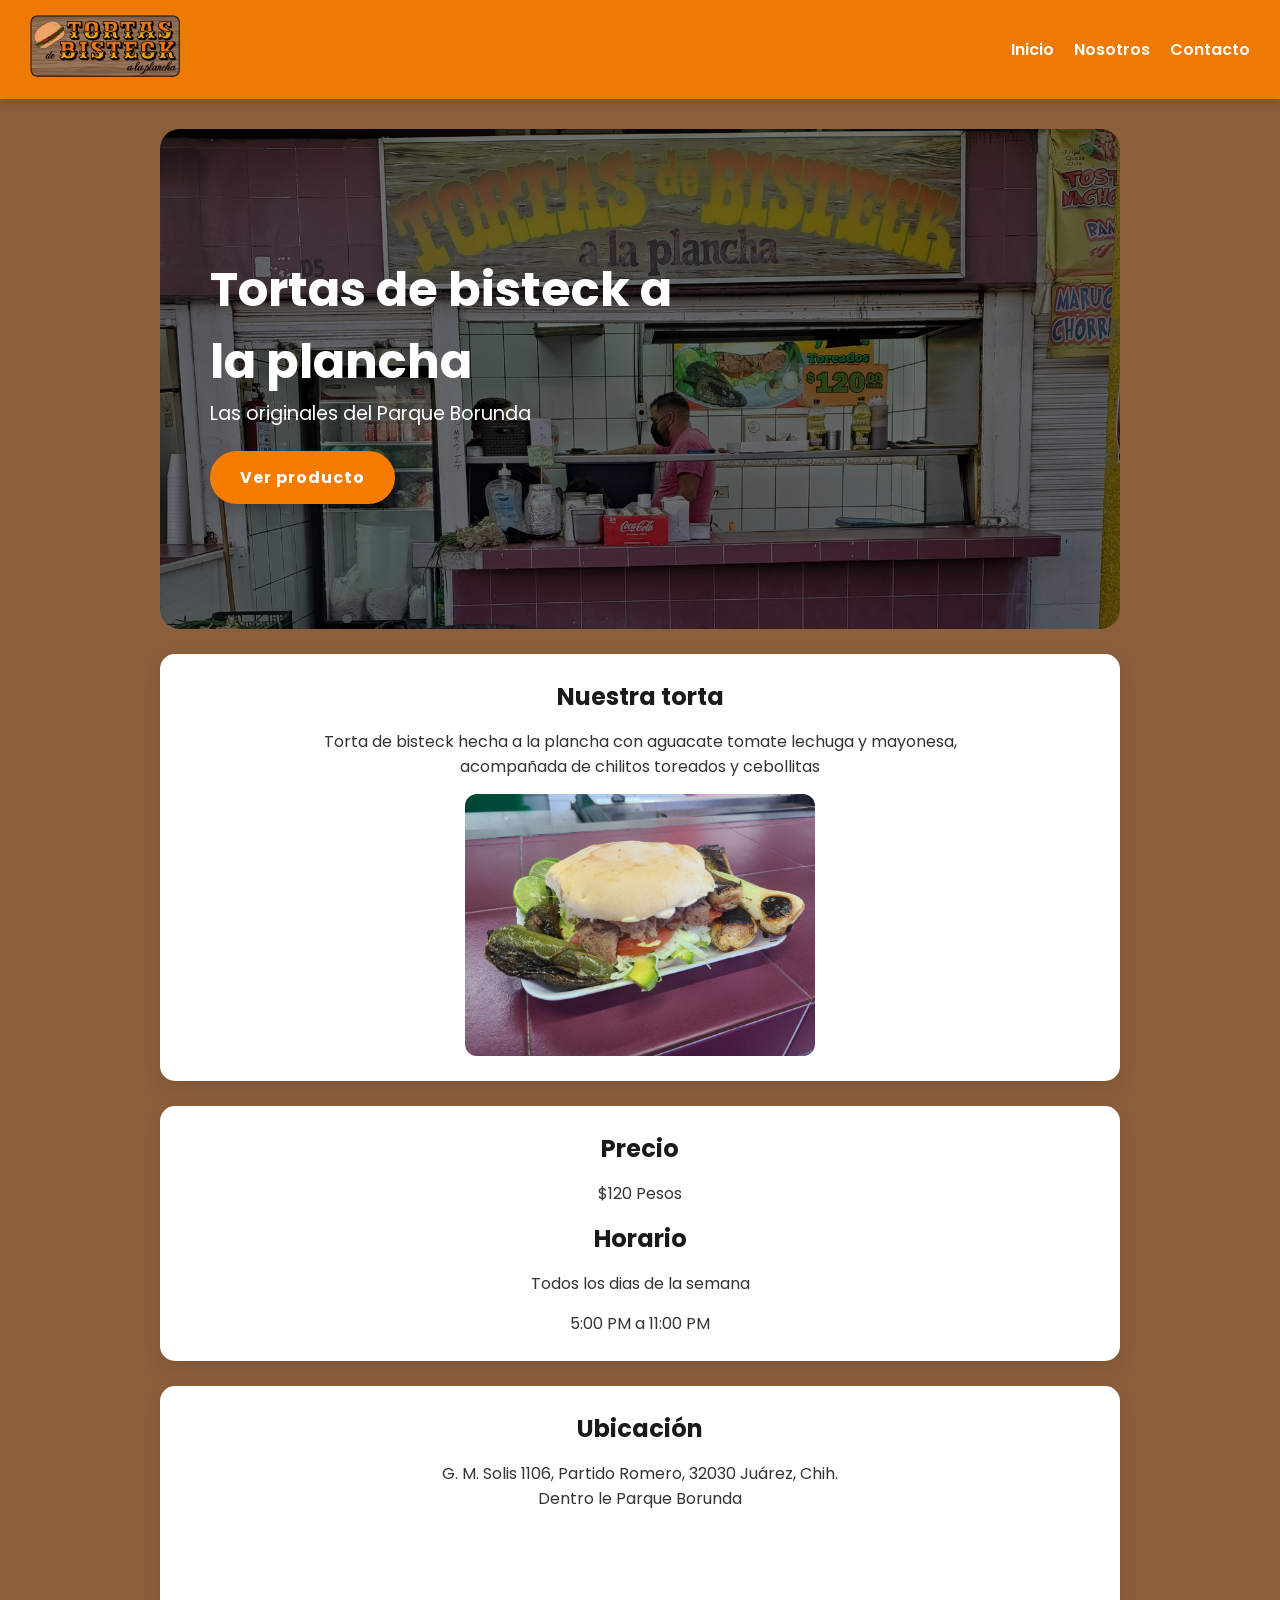
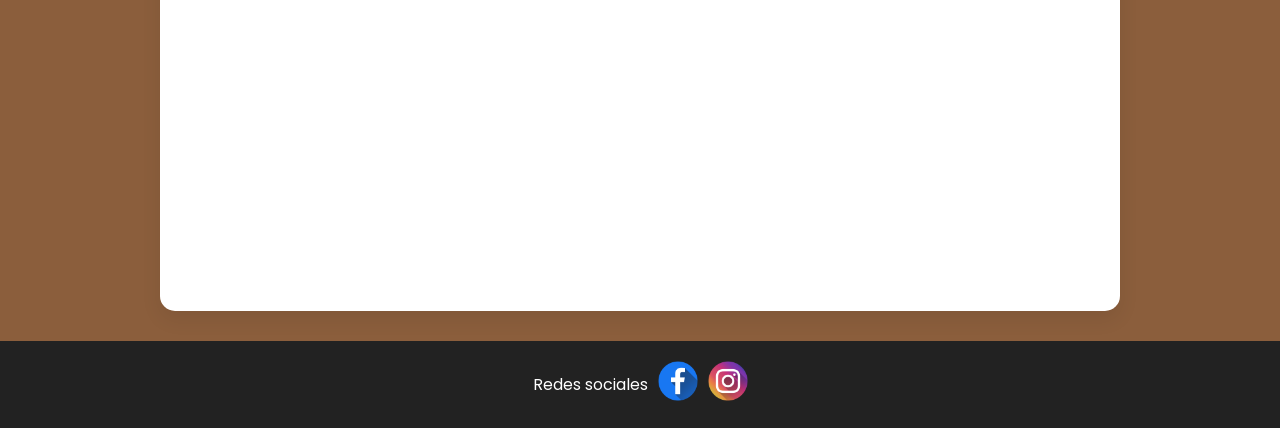
<file: index.html>
<!DOCTYPE html>
<html lang="es">
<head>
    <meta charset="UTF-8">
    <meta name="viewport" content="width=device-width, initial-scale=1.0">

    
    <link rel="preconnect" href="https://fonts.googleapis.com">
    <link rel="preconnect" href="https://fonts.gstatic.com" crossorigin>

    <link href="https://fonts.googleapis.com/css2?family=Poppins:wght@300;400;500;600;700&display=swap" rel="stylesheet">

    <title>Inicio</title>

    <link rel="stylesheet" href="css/estilo.css">
</head>
<!-- Google tag (gtag.js) -->
<script async src="https://www.googletagmanager.com/gtag/js?id=G-25S553RZC6"></script>
<script>
  window.dataLayer = window.dataLayer || [];
  function gtag(){dataLayer.push(arguments);}
  gtag('js', new Date());

  gtag('config', 'G-25S553RZC6');
</script>
<body>

<header class="header">

    <div class="logo-container">
        <a href="index.html">
            <img src="img/Logo1.1.png" class="logo">
        </a>
    </div>
    <nav>
        <a href="index.html">Inicio</a>
        <a href="nosotros.html">Nosotros</a>
        <!-- <a href="producto.html">Producto</a> -->
        <a href="">Contacto</a>
    </nav>

</header>

<main>

    <!-- HERO -->
<section class="hero">

    <div class="hero-text">
        <h1>Tortas de bisteck a la plancha</h1>

        <p>
            Las originales del Parque Borunda
        </p>

        <a class="btn" href="#producto">
            Ver producto
        </a>
    </div>

</section>
    <!-- PRODUCTO -->
    <section class="card" id="producto">
        <h2>Nuestra torta</h2>
        <p>Torta de bisteck hecha a la plancha con aguacate tomate lechuga y mayonesa,<br> acompañada de chilitos toreados y cebollitas</p>
        <img src="img/20260305_175949 (2).jpg" alt="">
    </section>

    <!-- PRECIOS -->
    <section class="card">
        <h2>Precio</h2>
        <p>$120 Pesos </p>
        <h2>Horario</h2>
        <p>Todos los dias de la semana</p>
        <p>5:00 PM a 11:00 PM</p>
    </section>

    <!--<section class="card galeria">

    <h2>Galería</h2>

    <div class="galeria-grid">

        <img src="img/20220828_161037.jpg" alt="">
        <img src="img/20230721_210112.jpg" alt="">
        <img src="img/Mesa de trabajo 1.jpg" alt="">
        <img src="img/FB_IMG_1773035593179 (1).jpg" alt="">
        <img src="img/20260312_170808.jpg" alt="">

    </div>

</section>-->

    <!-- UBICACION -->
    <section class="card">
        <h2>Ubicación</h2>
        <p>G. M. Solis 1106, Partido Romero, 32030 Juárez, Chih.</br>Dentro le Parque Borunda
        </p>
        <iframe src="https://www.google.com/maps/embed?pb=!1m18!1m12!1m3!1d6699.910075049951!2d-106.46833166276454!3d31.736853300514973!2m3!1f0!2f0!3f0!3m2!1i1024!2i768!4f13.1!3m3!1m2!1s0x86e75966a9019941%3A0xc63ebaaa2455311!2sTortas%20de%20Bistec%20a%20la%20Plancha%20-%20Parque%20Borunda!5e0!3m2!1ses-419!2smx!4v1777433474815!5m2!1ses-419!2smx" width="600" height="450" style="border:0;" allowfullscreen="" loading="lazy" referrerpolicy="no-referrer-when-downgrade"></iframe>
    </section>

    <!-- CTA FINAL
    <section class="card">
        <h2>¿Listo para probarla?</h2>
        <a class="btn" href="contacto.html">Contáctanos</a>
    </section>
 -->
</main>

<footer>
    <p>Redes sociales</p>
    <a href="https://www.facebook.com/profile.php?id=100030899397080"><img src="img/facebook.png" alt=""></a>
    <a href="https://www.instagram.com/tbap_parque_borunda/"><img src="img/instagram.png" alt=""></a>
</footer>

</body>
</html>
</file>
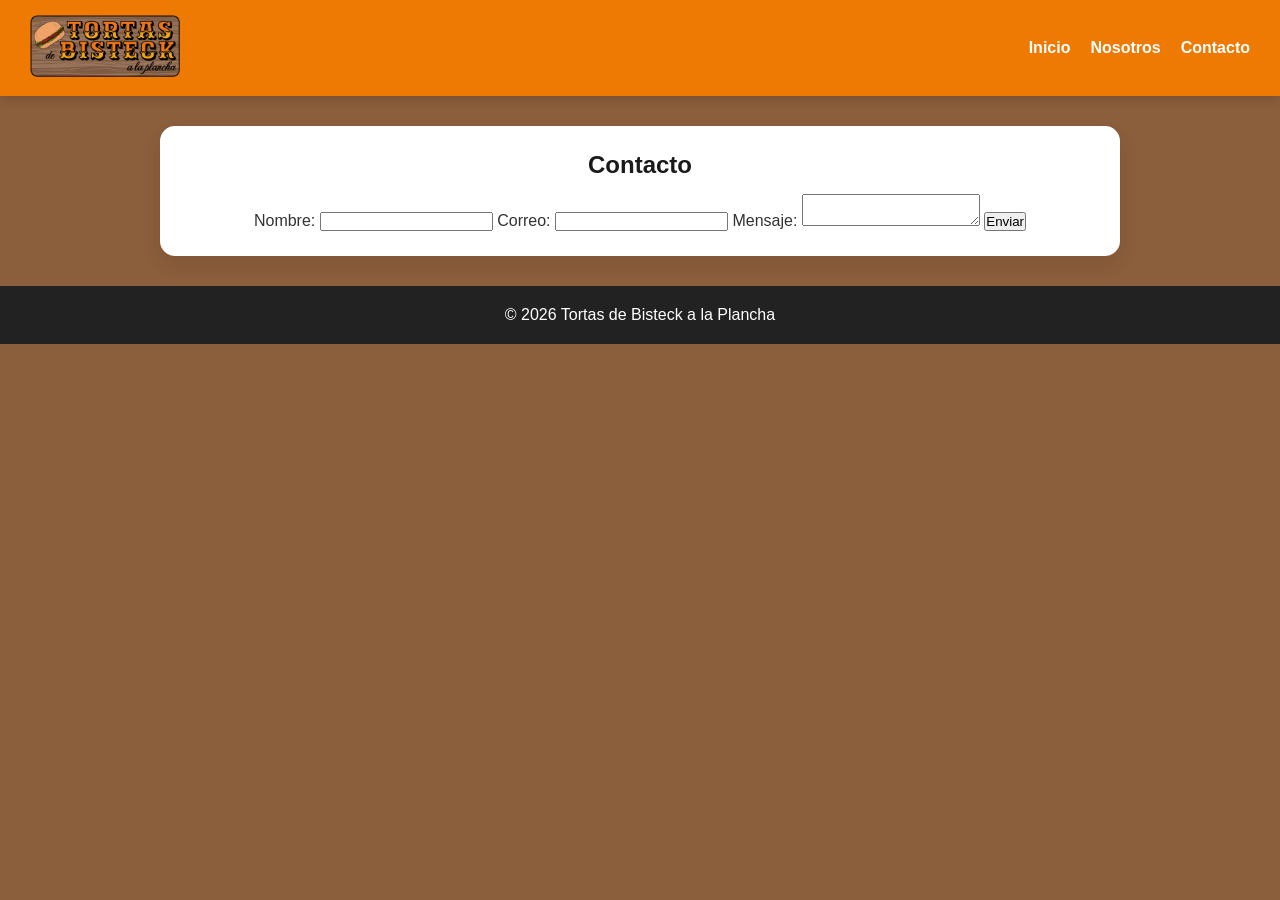
<file: contacto.html>
<!DOCTYPE html>
<html lang="es">
<head>
    <meta charset="UTF-8">
    <meta name="viewport" content="width=device-width, initial-scale=1.0">
    <title>Contacto</title>
    <link rel="stylesheet" href="css/estilo.css">
</head>
<body>

<header class="header">
    <div class="logo-container">
        <a href="index.html">
        <img src="img/Logo1.1.png" alt="Logo" class="logo">
        </a>
    </div>
    <nav>
        <a href="index.html">Inicio</a>
        <a href="nosotros.html">Nosotros</a>
        <!-- <a href="producto.html">Producto</a> -->
        <a href="contacto.html">Contacto</a>
    </nav>
</header>

<main>
    <div class="card">
        <h2>Contacto</h2>
        <form>
            <label>Nombre:</label>
            <input type="text">

            <label>Correo:</label>
            <input type="email">

            <label>Mensaje:</label>
            <textarea></textarea>

            <button type="submit">Enviar</button>
        </form>
    </div>
</main>

<footer>
    <p>© 2026 Tortas de Bisteck a la Plancha</p>
</footer>

</body>
</html>
</file>
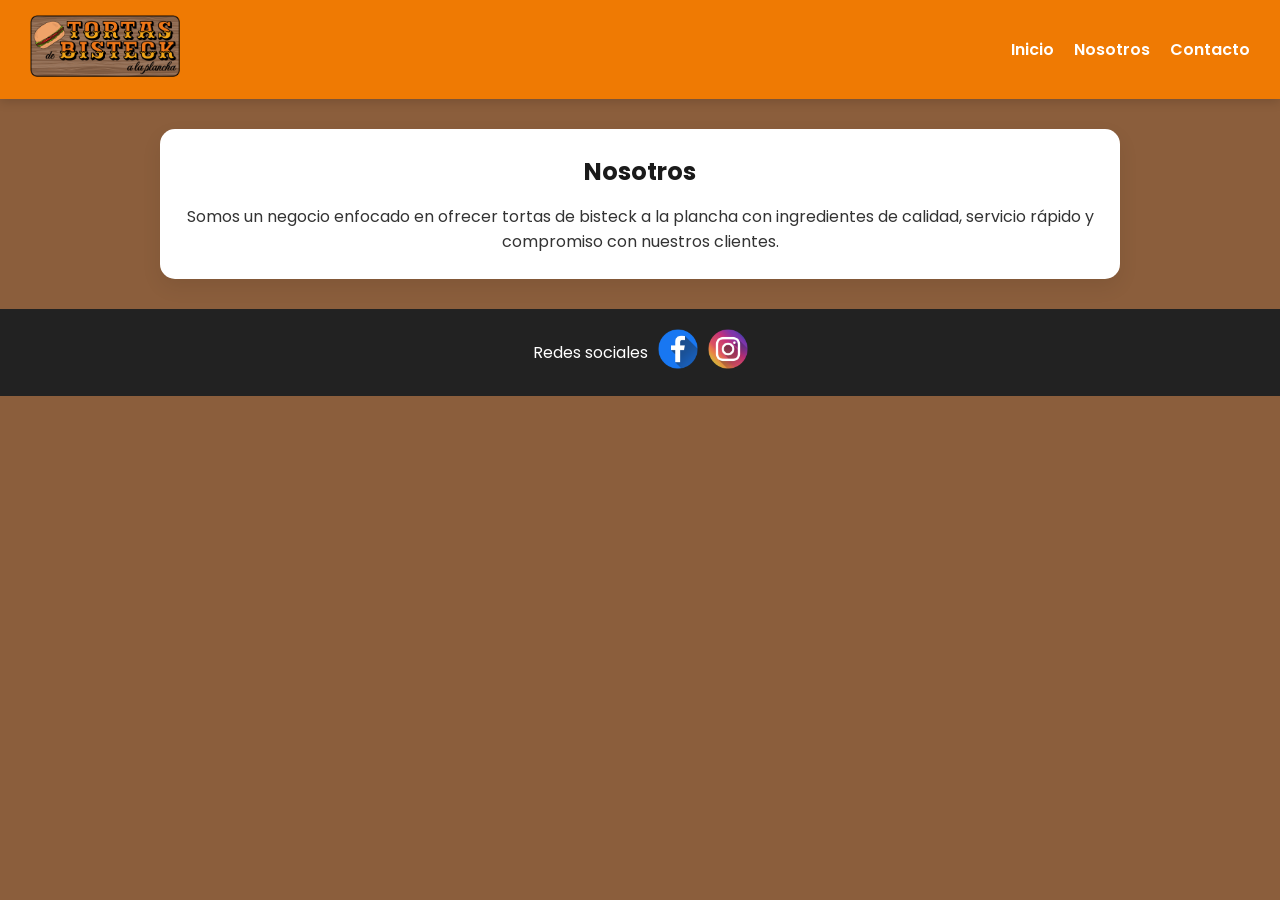
<file: nosotros.html>
<!DOCTYPE html>
<html lang="es">
<head>
    <meta charset="UTF-8">
    <meta name="viewport" content="width=device-width, initial-scale=1.0">
    <link rel="preconnect" href="https://fonts.googleapis.com">
    <link rel="preconnect" href="https://fonts.gstatic.com" crossorigin>
    <link href="https://fonts.googleapis.com/css2?family=Poppins:wght@300;400;500;600;700&display=swap" rel="stylesheet">
    <title>Nosotros</title>
    <link rel="stylesheet" href="css/estilo.css">
</head>
<!-- Google tag (gtag.js) -->
<script async src="https://www.googletagmanager.com/gtag/js?id=G-25S553RZC6"></script>
<script>
  window.dataLayer = window.dataLayer || [];
  function gtag(){dataLayer.push(arguments);}
  gtag('js', new Date());

  gtag('config', 'G-25S553RZC6');
</script>
<body>

<header class="header">

    <div class="logo-container">
        <a href="index.html">
            <img src="img/Logo1.1.png" class="logo">
        </a>
    </div>
    <nav>
        <a href="index.html">Inicio</a>
        <a href="">Nosotros</a>
        <!-- <a href="producto.html">Producto</a> -->
        <a href="">Contacto</a>
    </nav>

</header>


<main>
    <div class="card">
        <h2>Nosotros</h2>
        <p>Somos un negocio enfocado en ofrecer tortas de bisteck a la plancha con ingredientes de calidad, servicio rápido y compromiso con nuestros clientes.</p>
    </div>
</main>

<footer>
    <p>Redes sociales</p>
    <a href="https://www.facebook.com/profile.php?id=100030899397080"><img src="img/facebook.png" alt=""></a>
    <a href="https://www.instagram.com/tbap_parque_borunda/"><img src="img/instagram.png" alt=""></a>
</footer>

</body>
</html>
</body>
</html>
</file>
<file: css/estilo.css>
/* RESET */
:root {
    --naranja-principal: #F57C00;
    --amarillo-detalle: #FBC02D;
    --cafe-fondo: #8B5E3C;
    --cafe-claro: #D7B899;
    --negro: #1a1a1a;
    
}

* {
    margin: 0;
    padding: 0;
    box-sizing: border-box;
}

/* VARIABLES */
:root {
    --color-fondo: #f5f5f5;
    --color-texto: #333;
    --color-blanco: #fff;
    --naranja-principal: #F57C00;
    --amarillo-detalle: #FBC02D;
    --cafe-fondo: #8B5E3C;
    --cafe-claro: #D7B899;
    --negro: #1a1a1a;
}

html {
    scroll-behavior: smooth;
    scroll-padding-top: 120px;
}

/* BODY */
body {
    font-family: 'Poppins', sans-serif;
    background: var(--cafe-fondo);
    color: var(--color-texto);
}

/* HEADER */
.header {
    background: rgba(245, 124, 0, 0.95);

    padding: 15px 30px;

    display: flex;
    justify-content: space-between;
    align-items: center;

    position: sticky;
    top: 0;
    z-index: 1000;

    backdrop-filter: blur(10px);

    box-shadow: 0 3px 10px rgba(0,0,0,.15);
}
.logo {
    width: 150px;
}

nav {
    display: flex;
    gap: 20px;
}

nav a {
    color: white;
    text-decoration: none;
    font-weight: 600;

    position: relative;

    transition: .3s;
}

nav a::after {
    content: "";

    position: absolute;
    left: 0;
    bottom: -5px;

    width: 0%;
    height: 2px;

    background: white;

    transition: .3s;
}

nav a:hover::after {
    width: 100%;
}

/* MAIN */
main {
    max-width: 1000px;
    margin: auto;
    padding: 30px 20px;

    display: flex;
    flex-direction: column;
    gap: 25px;
}

/* HERO */
.hero {

    background:
    linear-gradient(rgba(0,0,0,.55), rgba(0,0,0,.55)),
    url("../img/651323904_1602736854099612_1462280614861675016_n.jpg");

    background-size: cover;
    background-position: center 5%;

    min-height: 500px;

    padding: 50px;

    border-radius: 20px;

    display: flex;
    justify-content: space-between;
    align-items: center;
    gap: 40px;

    color: white;
}

.hero-text {
    max-width: 500px;
}

.hero h1 {
    font-size: 3rem;
    color: white;
}

.hero p {
    font-size: 1.2rem;
    line-height: 1.7;
}

.hero img {
    max-width: 350px;
    border-radius: 12px;
}

/* TARJETAS */
.card {
    background: var(--color-blanco);
    padding: 25px;
    border-radius: 15px;

    display: flex;
    flex-direction: column;
    align-items: center;
    gap: 15px;

    box-shadow: 0 8px 20px rgba(0,0,0,0.08);
    transition: 0.2s;
    text-align: center;
}

.card img {
    max-width: 350px;
    border-radius: 12px;
}

.card:hover {
    transform: translateY(-5px);
}

/* GALERIA */

.galeria-grid {

    width: 100%;

    display: grid;

    grid-template-columns: repeat(auto-fit, minmax(250px, 1fr));

    gap: 20px;
}

.galeria-grid img {

    width: 100%;
    height: 250px;

    object-fit:cover;

    border-radius: 15px;

    transition: .3s;

    cursor: pointer;
}

.galeria-grid img:hover {

    transform: scale(1.03);

    box-shadow: 0 10px 25px rgba(0,0,0,.2);
}

/* BOTONES */
.btn {

    display: inline-block;
    padding: 14px 30px;

    background: var(--naranja-principal);

    color: white;
    text-decoration: none;

    border-radius: 50px;

    font-weight: bold;

    letter-spacing: 1px;

    box-shadow: 0 5px 15px rgba(0,0,0,.2);

    transition: .3s;
    margin-top: 20px;
}

.btn:hover {
    transform: scale(1.05);
    background: var(--amarillo-detalle);
}

h1, h2{
    color: var(--negro);
}

/* FOOTER */
footer {
    background: #222;
    color: white;
    padding: 20px;

    display: flex;
    flex-direction: row;
    align-items: center;
    justify-content: center;
    gap: 10px;
}

footer div {
    display: flex;
    gap: 15px;
}

footer img {
    width: 40px;
}

html {
    scroll-behavior: smooth;
}

iframe {
    border-radius: 10px;

    margin-top: 10px;

    width: 100%;
    max-width: 700px;

    height: 350px;
}
/* RESPONSIVE */
@media (max-width: 768px) {

    nav {
        flex-direction: column;
        align-items: center;
    }

    .hero-content {
        flex-direction: column;
    }
    .hero {
    flex-direction: column;
    text-align: center;
    }

    .hero h1 {
    font-size: 2.2rem;
    }
}
</file>
